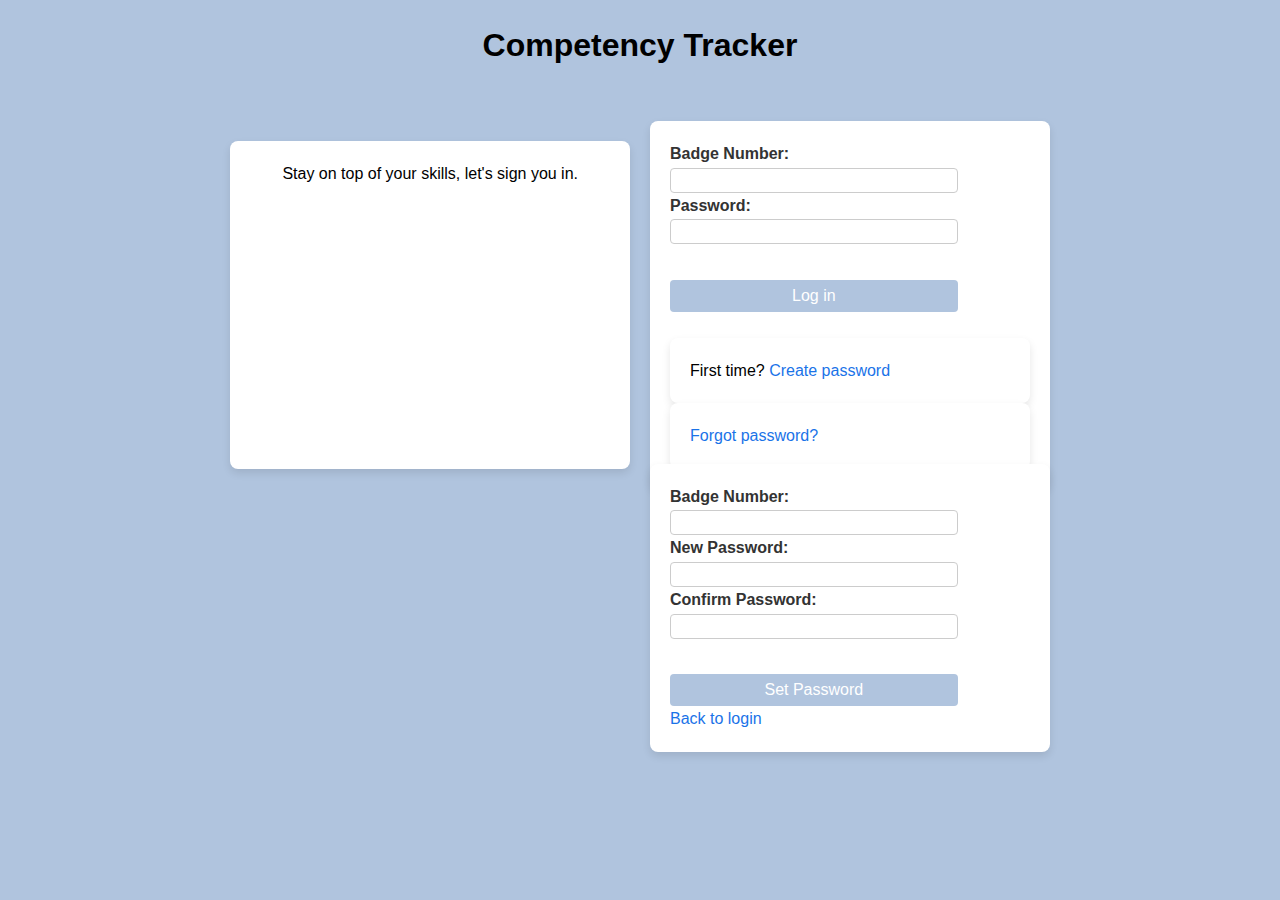
<file: frontend/index.html>
<!DOCTYPE html>
<html lang="en">
<head>
    <meta charset="UTF-8">
    <meta name="viewport" content="width=device-width, initial-scale=1.0">
    <title>Competency Tracker</title>
    <link rel="stylesheet" href="css/style.css">
</head>
<body>

    <header>
        <h1>Competency Tracker</h1>
    </header>

    <main>
        <!-- Welcome message -->
        <section id="welcome-message" class="welcome-message">
            <p>Stay on top of your skills, let's sign you in.</p>
        </section>

        <section id="badge-password-input">
            <form id="login-form" class="id-inputs">
                <label for="bnumber">Badge Number:</label><br>
                <input type="text" id="bnumber" name="bnumber" required><br>
         
                <label for="password">Password:</label><br>
                <input type="password" id="password" name="password" required><br>
                <br>
                <button type="submit">Log in</button><br>
                <br>
                <section class="first-time-login">
                <p>First time? <a href="#">Create password</a></p>
                </section>

                <section class="forgot-password">
                <p><a href="#">Forgot password?</a></p>
                </section>

            </form>
        </section>
    

        <br>

        <!-- To set the password on first log in -->
        <section id="registration-section" class="reg-section">
            <form id="registration-form" class="reg">
                <label for="reg-badge-number">Badge Number:</label><br>
                <input type="text" id="reg-badge-number" name="reg-badge-number" required><br>

                <label for="new-password">New Password:</label><br>
                <input type="password" id="new-password" name="new-password" required><br>

                <label for="confirm-password">Confirm Password:</label><br>
                <input type="password" id="confirm-password" name="confirm-password" required><br>

                <br>
                <button type="submit">Set Password</button>
                <p><a href="#">Back to login</a></p>
            </form>
        </section>
    </main>
    
</body>
</html>
</file>
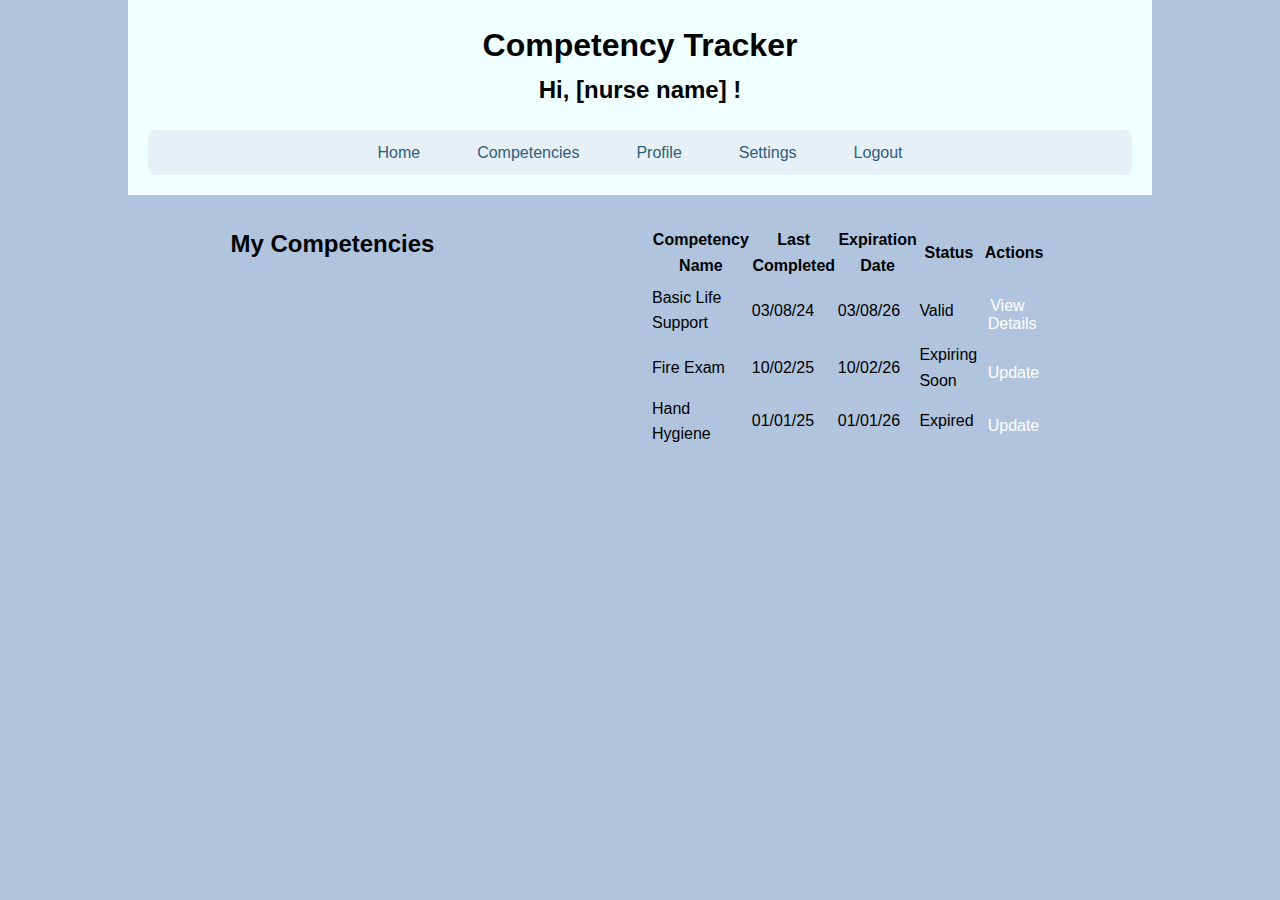
<file: frontend/pages/competencies.html>
<!DOCTYPE html>
<html lang="en">
<head>
    <meta charset="UTF-8">
    <meta name="viewport" content="width=device-width, initial-scale=1.0">
    <title>My Competencies</title>
    <link rel="stylesheet" href="../css/style.css">
</head>

<body class="competencies">
        <header class="dashboard-header">
        <h1>Competency Tracker</h1>
        <h2>Hi, [nurse name] !</h2>

         <!-- Main navigation menu -->
    <nav>
        <ul class="dashboard-nav">
            <li><a href="#" id="home">Home</a></li>
            <li><a href="#" id="competencies">Competencies</a></li>
            <li><a href="#" id="profile">Profile</a></li>
            <li><a href="#" id="settings">Settings</a></li>
            <li><a href="#" id="logout">Logout</a></li>
        </ul>
    </nav> 
    </header> 

    <main> 
        <h2>My Competencies</h2>

        <table>
            <thead>
                <tr>
                    <th>Competency Name</th>
                    <th>Last Completed</th>
                    <th>Expiration Date</th>
                    <th>Status</th>
                    <th>Actions</th>
                </tr>
            </thead>
            <tbody>
                <tr>
                    <td>Basic Life Support</td>
                    <td>03/08/24</td>
                    <td>03/08/26</td>
                    <td class="status-valid">Valid</td>
                    <td><button class="action-btn">View Details</button></td>
                </tr>

                <tr>
                    <td>Fire Exam</td>
                    <td>10/02/25</td>
                    <td>10/02/26</td>
                    <td class="status-expiring">Expiring Soon</td>
                    <td><button class="action-btn action-renew">Update</button></td>
                </tr>

                <tr>
                    <td>Hand Hygiene</td>
                    <td>01/01/25</td>
                    <td>01/01/26</td>
                    <td class="status-expired">Expired</td>
                    <td><button class="action-btn action-renew">Update</button></td>
                </tr>
            </tbody>
        </table>
    </main>
    
</body>
</html>
</file>
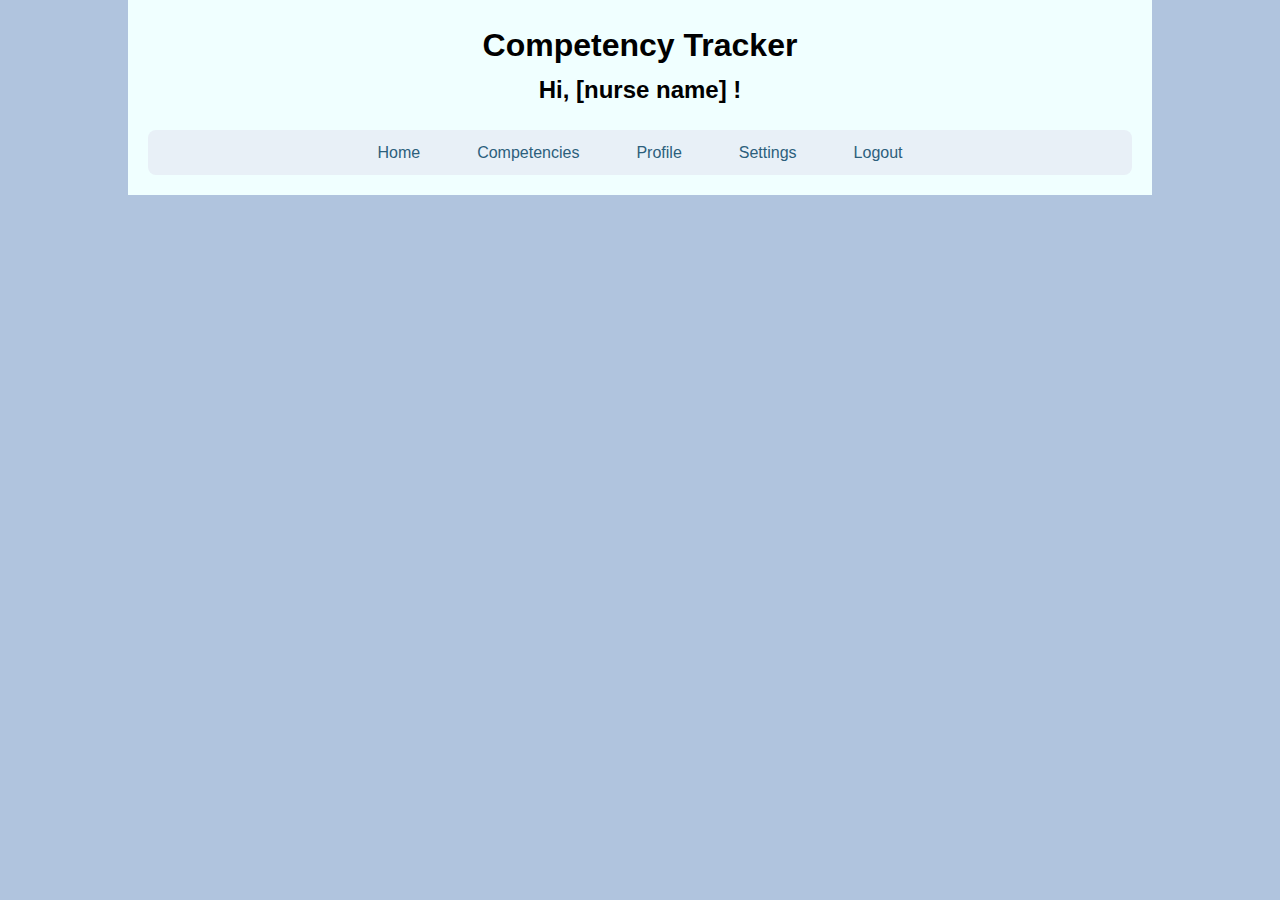
<file: frontend/pages/competency-details.html>
<!DOCTYPE html>
<html lang="en">
<head>
    <meta charset="UTF-8">
    <meta name="viewport" content="width=device-width, initial-scale=1.0">
    <title>Competency Details</title>
    <link rel="stylesheet" href="../css/style.css">
</head>

<body class="competency-details">
        <header class="dashboard-header">
        <h1>Competency Tracker</h1>
        <h2>Hi, [nurse name] !</h2>

         <!-- Main navigation menu -->
    <nav>
        <ul class="dashboard-nav">
            <li><a href="#" id="home">Home</a></li>
            <li><a href="#" id="competencies">Competencies</a></li>
            <li><a href="#" id="profile">Profile</a></li>
            <li><a href="#" id="settings">Settings</a></li>
            <li><a href="#" id="logout">Logout</a></li>
        </ul>
    </nav> 
    </header> 

    <main>
        
    </main>


</body>
</html>
</file>
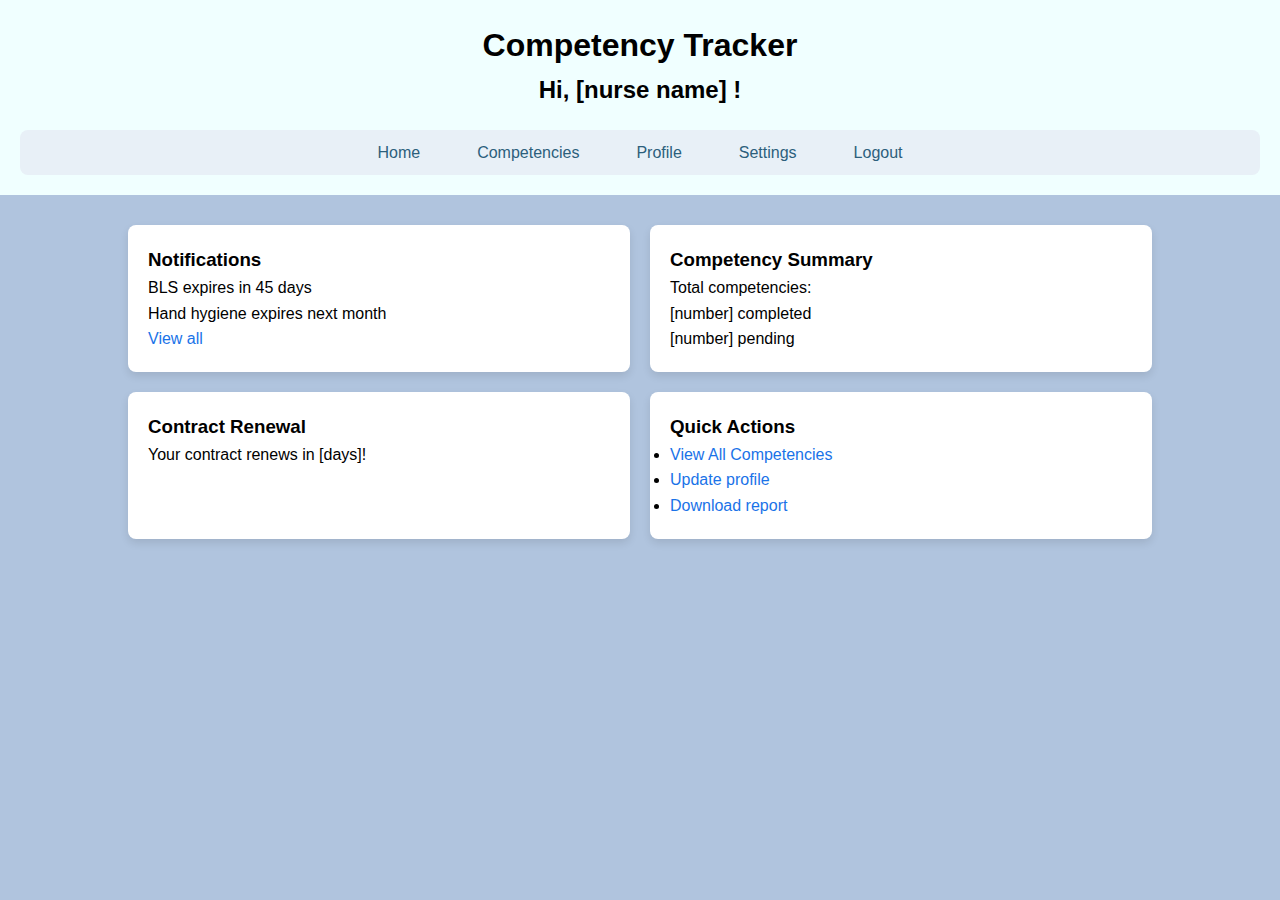
<file: frontend/pages/dashboard.html>
<!DOCTYPE html>
<html lang="en">
<head>
    <meta charset="UTF-8">
    <meta name="viewport" content="width=device-width, initial-scale=1.0">
    <title>Dashboard</title>
    <link rel="stylesheet" href="../css/style.css">
</head>
<body class="dashboard">

    <!-- App title -->
    <header class="dashboard-header">
        <h1>Competency Tracker</h1>
        <h2>Hi, [nurse name] !</h2>

         <!-- Main navigation menu -->
    <nav>
        <ul class="dashboard-nav">
            <li><a href="#" id="home">Home</a></li>
            <li><a href="#" id="competencies">Competencies</a></li>
            <li><a href="#" id="profile">Profile</a></li>
            <li><a href="#" id="settings">Settings</a></li>
            <li><a href="#" id="logout">Logout</a></li>
        </ul>
    </nav> 
    </header>   

        <main class="dashboard-main">
            <section class="dashboard-section">
                <h3>Notifications</h3>
                <p>BLS expires in 45 days</p>
                <p>Hand hygiene expires next month</p>
                <a href="#">View all</a>
            </section>

            <section class="dashboard-section">
                <h3>Competency Summary</h3>
                <p>Total competencies:</p>
                <p>[number] completed</p>
                <p>[number] pending</p>
            </section>

            <section class="dashboard-section">
                <h3>Contract Renewal</h3>
                <p>Your contract renews in [days]!</p>
            </section>

            <section class="dashboard-section">
                <h3>Quick Actions</h3>
                <nav>
                    <ul> 
                       <li><a href="#">View All Competencies</a></li>
                       <li><a href="#">Update profile</a></li>
                       <li><a href="#">Download report</a></li>
                    </ul>
                </nav>
            </section>
        </main>
</body>
</html>
</file>
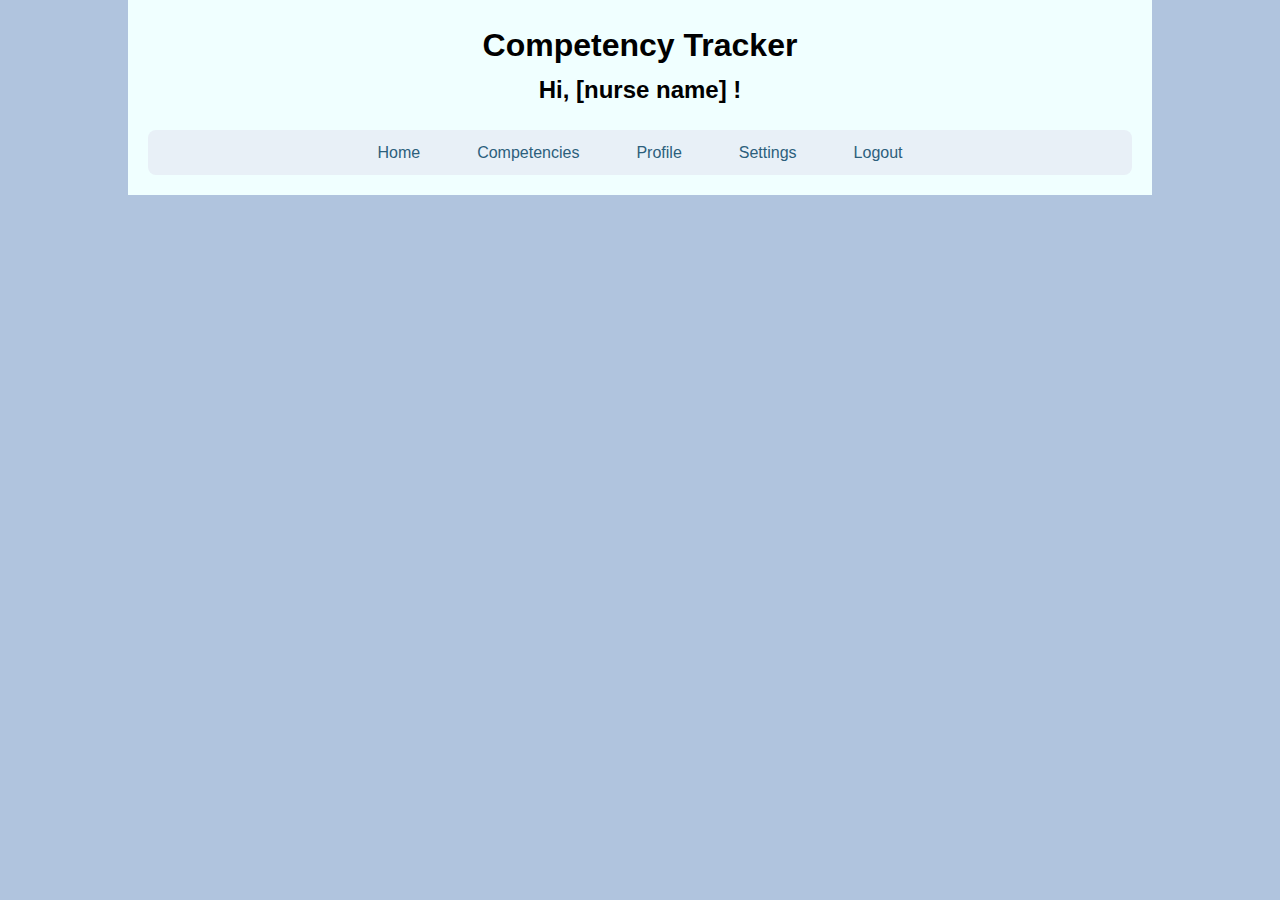
<file: frontend/pages/settings.html>
<!DOCTYPE html>
<html lang="en">
<head>
    <meta charset="UTF-8">
    <meta name="viewport" content="width=device-width, initial-scale=1.0">
    <title>Settings</title>
    <link rel="stylesheet" href="../css/style.css">
</head>

<body class="settings">
        <header class="dashboard-header">
        <h1>Competency Tracker</h1>
        <h2>Hi, [nurse name] !</h2>

         <!-- Main navigation menu -->
    <nav>
        <ul class="dashboard-nav">
            <li><a href="#" id="home">Home</a></li>
            <li><a href="#" id="competencies">Competencies</a></li>
            <li><a href="#" id="profile">Profile</a></li>
            <li><a href="#" id="settings">Settings</a></li>
            <li><a href="#" id="logout">Logout</a></li>
        </ul>
    </nav> 
    </header> 

    <main>
        
    </main>

    
</body>
</html>
</file>
<file: frontend/css/style.css>
* {
    margin: 0;
    padding: 0;
    box-sizing: border-box;
}

header {
    text-align: center;
    padding: 20px 0;
}

#welcome-message {
    text-align: center;
    margin: 20px 0;
}


body {
    font-family: Arial, Helvetica, sans-serif;
    line-height: 1.6;
    background-color:lightsteelblue;
    color: black;
    width: 80%;
    margin: 0 auto;
}

label {
    font-weight: bold;
    color: #333;
    text-align: left;
}

.form-card {
 
    width: 350px;
    margin: 20px auto 50px auto;
    padding: 20px 30px;

    background-color: white;
    border-radius: 8px;
    box-shadow: 0 4px 8px rgba(0, 0, 0, 0.1);
}


input[type="text"],
input[type="password"],
input[type="new-password"],
input[type="confirm-password"] {
    width: 80%;
    padding: 4px;
    border: 1px solid #ccc;
    border-radius: 4px;
    box-sizing: border-box;
}

button {
    width: 80%;
    padding: 7px;
    background-color:lightsteelblue;
    color: white;
    border: none;
    border-radius: 4px;
    cursor: pointer;
    font-size: 16px;
    margin-top: 10px;
}

#registration-section {
    margin-top: -45px;
}

a {
    color: #1a73e8;
    text-decoration: none;
    transition: color 0.2s ease, text-decoration 0.2s ease;
}

a:hover {
    text-decoration: underline;
}


.hidden {
    display: none;
}

body.dashboard {
    width: 100%;
    margin: 0;
}

 header nav {
    background-color: #e8f0f7;
    padding: 10px 0;
    border-radius: 8px;
    margin-top: 20px;
 }

header nav ul.dashboard-nav {
    list-style: none;
    display: flex;
    gap: 25px;
    justify-content: center;
}

header nav ul.dashboard-nav a {
    color:#2c5f7c;
    text-decoration: none;
    font-weight: lighter;
    padding: 8px 16px;
    border-radius: 4px;
    transition: all 0.3s ease;
}

header nav ul.dashboard-nav a:hover {
    text-decoration: none;
    background-color: lightsteelblue;
    color: white;

    
}

.dashboard-header {
    text-align: center;
    padding: 20px;
    background-color:azure;
}

main {
    width: 80%;
    margin: 30px auto;
    display: grid;
    grid-template-columns: repeat(2, 1fr);
    gap: 20px;
}

main section {
    background-color: white;
    border-radius: 8px;
    box-shadow: 0 4px 8px rgba(0, 0, 0, 0.1);
    padding: 20px;
}

.alerts {
    background-color: #ffe6e6;
    border-left: 4px solid #d9534f;
}

.alerts p {
    padding: 10px;
}

.alerts a {
    font-weight: bold;
    color: #d9534f;
}

.alerts:hover {
    transform: translateY(-2px);
    box-shadow: 0 6px 12px rgba(0, 0, 0, 0.15);
    transition: all 0.3s ease;
}

.competency-summary {
    background-color:lightcyan;
    border-right: 4px solid chocolate;
    
}

.competency-summary p {
    color: chocolate;
    padding: 10px;
    font-weight: bold;
}

.competency-summary:hover {
    transform: translateY(-2px);
    box-shadow: 0 6px 12px rgba(0, 0, 0, 0.15);
    transition: all 0.3s ease;
}

.contract-renewal {
    background-color: lightyellow;
    border-left: 4px solid #d9534f ;
}

.contract-renewal p {
    padding-top: 25px;
    color: #d9534f;
    font-weight: bold;
}

.contract-renewal:hover {
    transform: translateY(-2px);
    box-shadow: 0 6px 12px rgba(0, 0, 0, 0.15);
    transition: all 0.3s ease;
}

.quick-actions {
    border-right: 4px solid #333;
}

.quick-actions:hover {
    transform: translateY(-2px);
    box-shadow: 0 6px 12px rgba(0, 0, 0, 0.15);
    transition: all 0.3s ease;
}

.quick-action-list {
    list-style: none;
    font-weight: bold;
    text-decoration: none;
}

.quick-action-list a {
    display: inline-block;
    padding: 10px 14px;
    border-radius: 6px;
    text-decoration: none;
    color: chocolate;
}

.quick-action-list a:hover {
    text-decoration: underline;
}

.quick-action-list li {
    margin-bottom: 8px;
}
</file>
